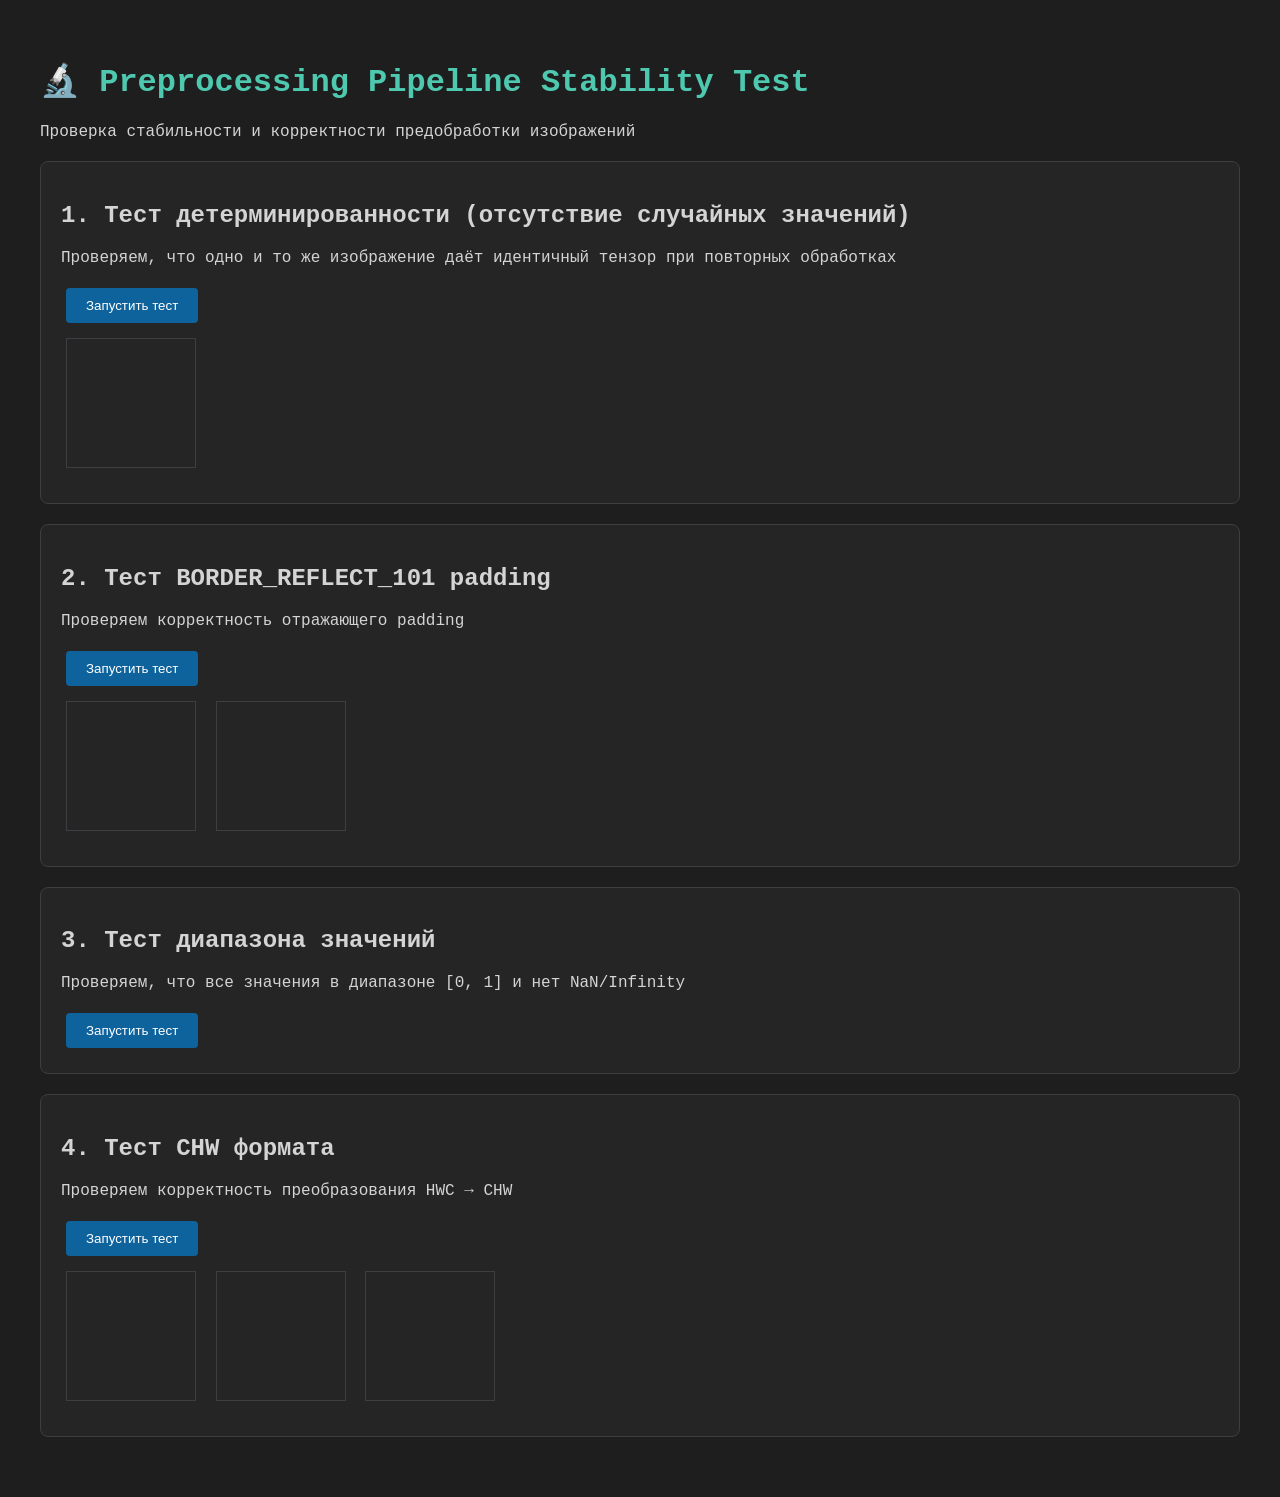
<file: BrowserVersion/test-preprocessing-stability.html>
<!DOCTYPE html>
<html lang="ru">
<head>
    <meta charset="UTF-8">
    <meta name="viewport" content="width=device-width, initial-scale=1.0">
    <title>Preprocessing Stability Test</title>
    <style>
        body {
            font-family: 'Courier New', monospace;
            max-width: 1200px;
            margin: 20px auto;
            padding: 20px;
            background: #1e1e1e;
            color: #d4d4d4;
        }
        h1 { color: #4ec9b0; }
        .test-section {
            background: #252526;
            padding: 20px;
            margin: 20px 0;
            border-radius: 8px;
            border: 1px solid #3e3e42;
        }
        .pass { color: #4ec9b0; font-weight: bold; }
        .fail { color: #f48771; font-weight: bold; }
        canvas {
            border: 1px solid #3e3e42;
            margin: 10px 5px;
        }
        pre {
            background: #1e1e1e;
            padding: 10px;
            border-radius: 4px;
            overflow-x: auto;
            font-size: 12px;
        }
        button {
            background: #0e639c;
            color: white;
            border: none;
            padding: 10px 20px;
            margin: 5px;
            border-radius: 4px;
            cursor: pointer;
        }
        button:hover { background: #1177bb; }
    </style>
</head>
<body>
    <h1>🔬 Preprocessing Pipeline Stability Test</h1>
    <p>Проверка стабильности и корректности предобработки изображений</p>

    <div class="test-section">
        <h2>1. Тест детерминированности (отсутствие случайных значений)</h2>
        <p>Проверяем, что одно и то же изображение даёт идентичный тензор при повторных обработках</p>
        <button onclick="runDeterminismTest()">Запустить тест</button>
        <div id="determinism-results"></div>
        <canvas id="testCanvas1" width="128" height="128"></canvas>
    </div>

    <div class="test-section">
        <h2>2. Тест BORDER_REFLECT_101 padding</h2>
        <p>Проверяем корректность отражающего padding</p>
        <button onclick="runReflectionTest()">Запустить тест</button>
        <div id="reflection-results"></div>
        <canvas id="testCanvas2" width="128" height="128"></canvas>
        <canvas id="reflectedCanvas" width="128" height="128"></canvas>
    </div>

    <div class="test-section">
        <h2>3. Тест диапазона значений</h2>
        <p>Проверяем, что все значения в диапазоне [0, 1] и нет NaN/Infinity</p>
        <button onclick="runRangeTest()">Запустить тест</button>
        <div id="range-results"></div>
    </div>

    <div class="test-section">
        <h2>4. Тест CHW формата</h2>
        <p>Проверяем корректность преобразования HWC → CHW</p>
        <button onclick="runCHWTest()">Запустить тест</button>
        <div id="chw-results"></div>
        <div>
            <canvas id="channelR" width="128" height="128"></canvas>
            <canvas id="channelG" width="128" height="128"></canvas>
            <canvas id="channelB" width="128" height="128"></canvas>
        </div>
    </div>

    <script src="js/preprocessing.js"></script>
    <script>
        // Утилита для создания тестового изображения
        function createTestImage(canvas, pattern = 'gradient') {
            const ctx = canvas.getContext('2d');
            const size = canvas.width;

            if (pattern === 'gradient') {
                // Градиент для тестирования интерполяции
                const gradient = ctx.createLinearGradient(0, 0, size, size);
                gradient.addColorStop(0, '#ff0000');
                gradient.addColorStop(0.5, '#00ff00');
                gradient.addColorStop(1, '#0000ff');
                ctx.fillStyle = gradient;
                ctx.fillRect(0, 0, size, size);
            } else if (pattern === 'checkerboard') {
                // Шахматная доска для тестирования padding
                const cellSize = 16;
                for (let y = 0; y < size; y += cellSize) {
                    for (let x = 0; x < size; x += cellSize) {
                        const isBlack = ((x / cellSize) + (y / cellSize)) % 2 === 0;
                        ctx.fillStyle = isBlack ? '#000000' : '#ffffff';
                        ctx.fillRect(x, y, cellSize, cellSize);
                    }
                }
            } else if (pattern === 'solid') {
                // Однородный цвет
                ctx.fillStyle = '#ff8800';
                ctx.fillRect(0, 0, size, size);
            }
        }

        // Тест 1: Детерминированность
        function runDeterminismTest() {
            const results = document.getElementById('determinism-results');
            results.innerHTML = '<p>⏳ Выполняется...</p>';

            try {
                const canvas = document.getElementById('testCanvas1');
                createTestImage(canvas, 'gradient');

                const bbox = { x: 10, y: 10, width: 100, height: 80 };

                // Запускаем предобработку 5 раз
                const tensors = [];
                for (let i = 0; i < 5; i++) {
                    const tensor = ImagePreprocessor.preprocess(canvas, bbox, 1.5);
                    tensors.push(tensor);
                }

                // Проверяем, что все тензоры идентичны
                let allIdentical = true;
                const firstTensor = tensors[0];

                for (let i = 1; i < tensors.length; i++) {
                    for (let j = 0; j < firstTensor.length; j++) {
                        if (Math.abs(firstTensor[j] - tensors[i][j]) > 1e-6) {
                            allIdentical = false;
                            results.innerHTML = `<p class="fail">❌ FAIL: Обнаружены различия на позиции ${j}</p>
                                <pre>Run 0: ${firstTensor[j]}\nRun ${i}: ${tensors[i][j]}</pre>`;
                            return;
                        }
                    }
                }

                if (allIdentical) {
                    results.innerHTML = `<p class="pass">✅ PASS: Все 5 запусков дали идентичные результаты</p>
                        <pre>Проверено ${firstTensor.length} значений\nПервые 10 значений: [${Array.from(firstTensor.slice(0, 10)).map(v => v.toFixed(4)).join(', ')}]</pre>`;
                }

            } catch (error) {
                results.innerHTML = `<p class="fail">❌ ERROR: ${error.message}</p>`;
            }
        }

        // Тест 2: BORDER_REFLECT_101
        function runReflectionTest() {
            const results = document.getElementById('reflection-results');
            results.innerHTML = '<p>⏳ Выполняется...</p>';

            try {
                const canvas = document.getElementById('testCanvas2');
                createTestImage(canvas, 'checkerboard');

                // Создаём bbox, который выходит за границы изображения
                const bbox = { x: -20, y: -20, width: 100, height: 100 };

                const tensor = ImagePreprocessor.preprocess(canvas, bbox, 1.5);

                // Визуализируем результат
                const reflectedCanvas = document.getElementById('reflectedCanvas');
                ImagePreprocessor.visualizeTensor(tensor, reflectedCanvas);

                // Проверяем, что padding не чёрный (все значения не 0)
                const hasNonZeroPadding = Array.from(tensor).some(v => v > 0.01);

                if (hasNonZeroPadding) {
                    results.innerHTML = `<p class="pass">✅ PASS: BORDER_REFLECT_101 применён корректно</p>
                        <pre>Обнаружены ненулевые значения в padding регионе\nМинимум: ${Math.min(...tensor).toFixed(4)}, Максимум: ${Math.max(...tensor).toFixed(4)}</pre>`;
                } else {
                    results.innerHTML = `<p class="fail">❌ FAIL: Padding содержит только нули (должен быть reflect)</p>`;
                }

            } catch (error) {
                results.innerHTML = `<p class="fail">❌ ERROR: ${error.message}</p>`;
            }
        }

        // Тест 3: Диапазон значений
        function runRangeTest() {
            const results = document.getElementById('range-results');
            results.innerHTML = '<p>⏳ Выполняется...</p>';

            try {
                const canvas = document.createElement('canvas');
                canvas.width = canvas.height = 128;
                createTestImage(canvas, 'solid');

                const bbox = { x: 20, y: 20, width: 80, height: 80 };
                const tensor = ImagePreprocessor.preprocess(canvas, bbox, 1.5);

                // Проверки
                const checks = [
                    {
                        name: 'Нет NaN',
                        pass: !Array.from(tensor).some(v => isNaN(v))
                    },
                    {
                        name: 'Нет Infinity',
                        pass: !Array.from(tensor).some(v => !isFinite(v))
                    },
                    {
                        name: 'Все значения >= 0',
                        pass: Array.from(tensor).every(v => v >= 0)
                    },
                    {
                        name: 'Все значения <= 1',
                        pass: Array.from(tensor).every(v => v <= 1)
                    },
                    {
                        name: 'Есть ненулевые значения',
                        pass: Array.from(tensor).some(v => v > 0)
                    }
                ];

                const min = Math.min(...tensor);
                const max = Math.max(...tensor);
                const mean = tensor.reduce((a, b) => a + b, 0) / tensor.length;

                const allPassed = checks.every(c => c.pass);
                let html = allPassed
                    ? '<p class="pass">✅ PASS: Все проверки пройдены</p>'
                    : '<p class="fail">❌ FAIL: Некоторые проверки не пройдены</p>';

                html += '<ul>';
                checks.forEach(check => {
                    html += `<li class="${check.pass ? 'pass' : 'fail'}">${check.pass ? '✅' : '❌'} ${check.name}</li>`;
                });
                html += '</ul>';
                html += `<pre>Статистика:\n  Min: ${min.toFixed(6)}\n  Max: ${max.toFixed(6)}\n  Mean: ${mean.toFixed(6)}</pre>`;

                results.innerHTML = html;

            } catch (error) {
                results.innerHTML = `<p class="fail">❌ ERROR: ${error.message}</p>`;
            }
        }

        // Тест 4: CHW формат
        function runCHWTest() {
            const results = document.getElementById('chw-results');
            results.innerHTML = '<p>⏳ Выполняется...</p>';

            try {
                const canvas = document.createElement('canvas');
                canvas.width = canvas.height = 128;
                const ctx = canvas.getContext('2d');

                // Создаём изображение с известными цветами
                ctx.fillStyle = '#ff0000'; // Красный
                ctx.fillRect(0, 0, 64, 64);
                ctx.fillStyle = '#00ff00'; // Зелёный
                ctx.fillRect(64, 0, 64, 64);
                ctx.fillStyle = '#0000ff'; // Синий
                ctx.fillRect(0, 64, 64, 64);
                ctx.fillStyle = '#ffff00'; // Жёлтый (R+G)
                ctx.fillRect(64, 64, 64, 64);

                const bbox = { x: 0, y: 0, width: 128, height: 128 };
                const tensor = ImagePreprocessor.preprocess(canvas, bbox, 1.0);

                // Визуализируем каждый канал отдельно
                const size = ImagePreprocessor.INPUT_SIZE;
                const channels = ['R', 'G', 'B'];

                for (let c = 0; c < 3; c++) {
                    const canvasId = ['channelR', 'channelG', 'channelB'][c];
                    const channelCanvas = document.getElementById(canvasId);
                    const ctx = channelCanvas.getContext('2d');
                    const imageData = ctx.createImageData(size, size);

                    // Извлекаем канал из CHW формата
                    const channelOffset = c * size * size;
                    for (let h = 0; h < size; h++) {
                        for (let w = 0; w < size; w++) {
                            const tensorIndex = channelOffset + h * size + w;
                            const value = Math.floor(tensor[tensorIndex] * 255);
                            const pixelIndex = (h * size + w) * 4;
                            imageData.data[pixelIndex] = value;
                            imageData.data[pixelIndex + 1] = value;
                            imageData.data[pixelIndex + 2] = value;
                            imageData.data[pixelIndex + 3] = 255;
                        }
                    }
                    ctx.putImageData(imageData, 0, 0);
                }

                // Проверяем, что красный квадрат имеет высокие значения в канале R
                const redRegionR = tensor[0 * size * size + 32 * size + 32]; // Центр красного квадранта
                const redRegionG = tensor[1 * size * size + 32 * size + 32];
                const redRegionB = tensor[2 * size * size + 32 * size + 32];

                const correctCHW = redRegionR > 0.8 && redRegionG < 0.2 && redRegionB < 0.2;

                if (correctCHW) {
                    results.innerHTML = `<p class="pass">✅ PASS: CHW формат корректен</p>
                        <pre>Красный квадрант (центр):\n  R: ${redRegionR.toFixed(4)} (должно быть ~1.0)\n  G: ${redRegionG.toFixed(4)} (должно быть ~0.0)\n  B: ${redRegionB.toFixed(4)} (должно быть ~0.0)</pre>
                        <p>Визуализация каналов (слева направо: R, G, B):</p>`;
                } else {
                    results.innerHTML = `<p class="fail">❌ FAIL: CHW формат некорректен</p>
                        <pre>Красный квадрант:\n  R: ${redRegionR.toFixed(4)}\n  G: ${redRegionG.toFixed(4)}\n  B: ${redRegionB.toFixed(4)}</pre>`;
                }

            } catch (error) {
                results.innerHTML = `<p class="fail">❌ ERROR: ${error.message}</p>`;
            }
        }

        // Автозапуск при загрузке
        window.addEventListener('DOMContentLoaded', () => {
            console.log('Preprocessing Stability Test Suite загружен');
            console.log('Нажмите кнопки для запуска тестов');
        });
    </script>
</body>
</html>
</file>
